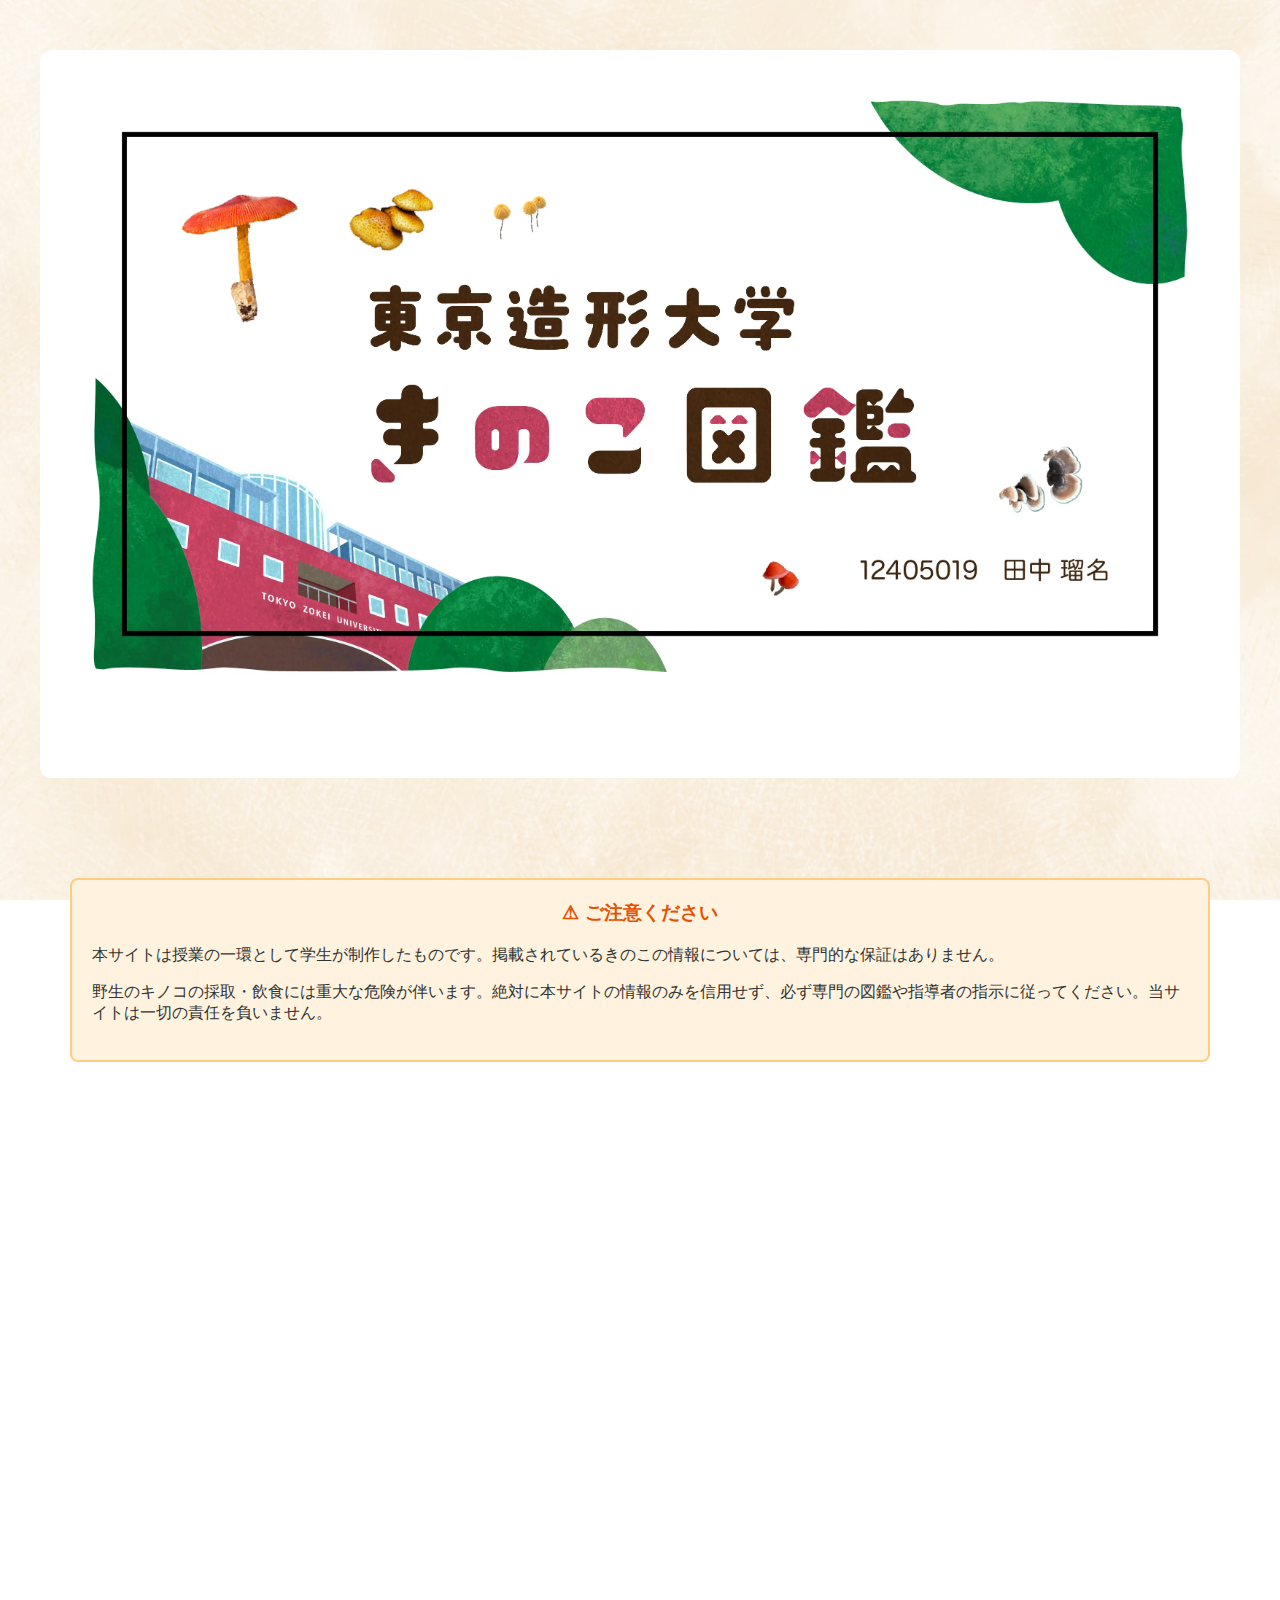
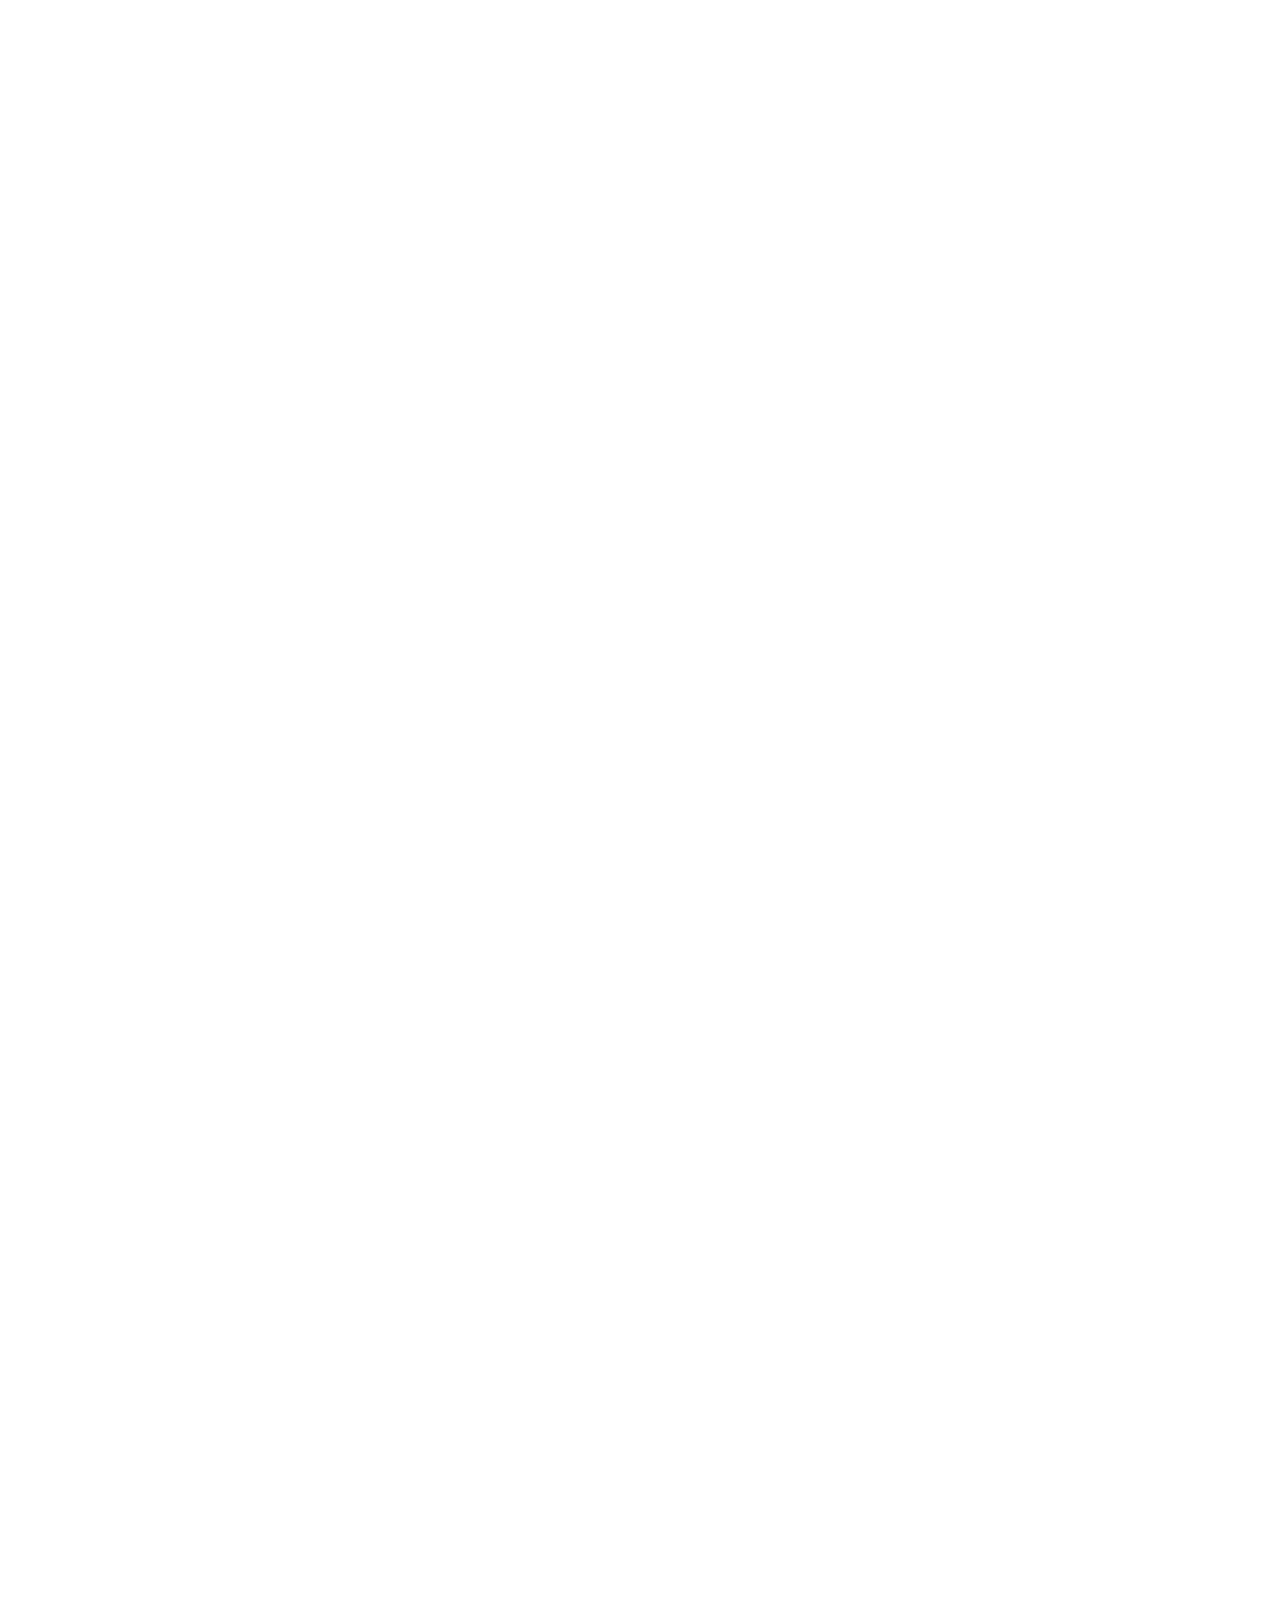
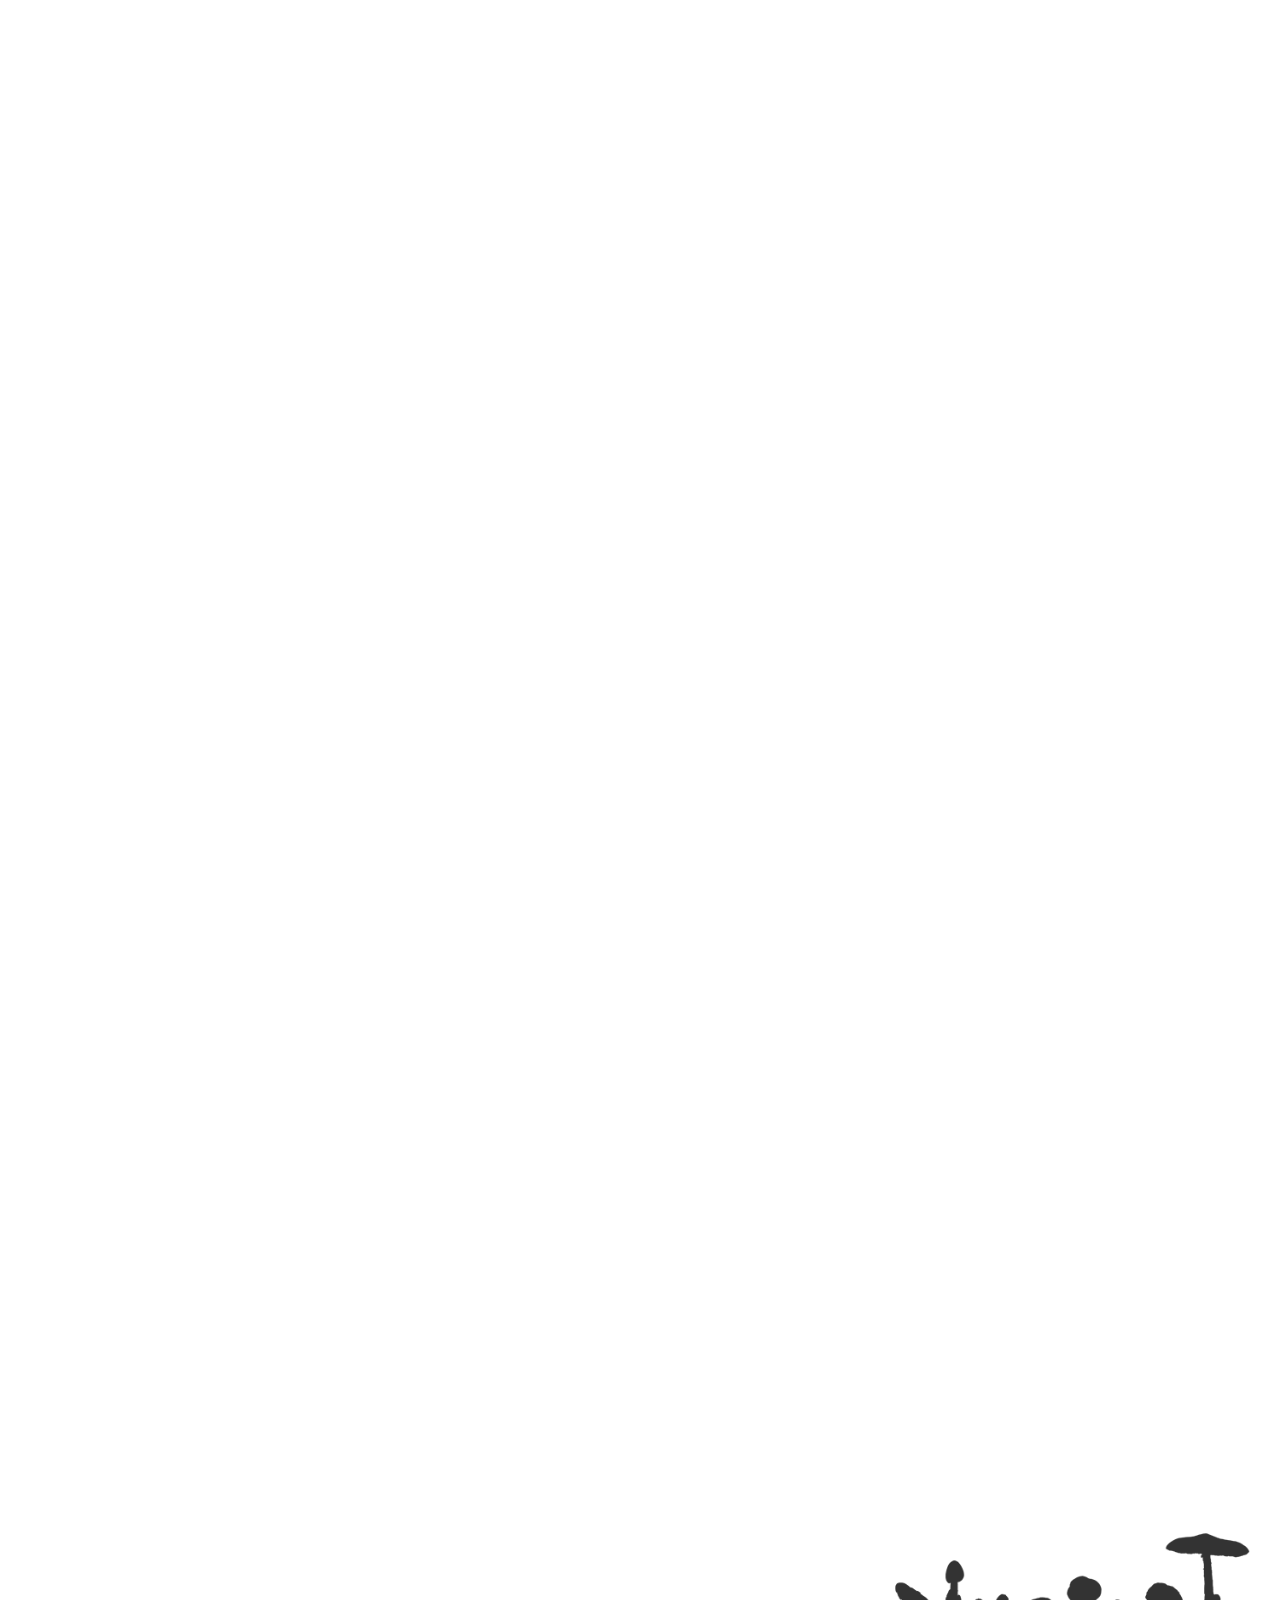
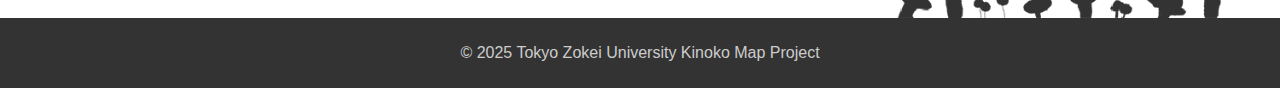
<file: index.html>
<!DOCTYPE html>
<html lang="ja">
<head>
    <meta charset="UTF-8">
    <meta name="viewport" content="width=device-width, initial-scale=1.0">
    <title>東京造形大学 きのこ図鑑</title>
    <link rel="stylesheet" href="style.css"> 
</head>
<body>

        <h1>
            <img src="images/Kinoko_Top.webp" alt="東京造形大学 きのこ図鑑 タイトル画像" class="main-image-content">
        </h1>
    
        <div class="disclaimer-wrapper">
            <div class="disclaimer-note">
                <h3>⚠︎ ご注意ください</h3>
                <p>本サイトは授業の一環として学生が制作したものです。掲載されているきのこの情報については、専門的な保証はありません。</p>
                <p>野生のキノコの採取・飲食には重大な危険が伴います。絶対に本サイトの情報のみを信用せず、必ず専門の図鑑や指導者の指示に従ってください。当サイトは一切の責任を負いません。</p>
            </div>
        </div>

        <section class="map-section-wrapper">

            <h2 class="section-title fade-in">MAP</h2>
            
            <div class="map-layout fade-in">
                
                <div class="map-area">
                    <div class="map-container">
                        <img src="images/my_map.png" alt="きのこの生息地地図" class="map-image">

                        <div class="pin-wrapper" style="top: 68%; left: 63%;"> <div class="pin-icon" data-id="kinoko-01"></div> </div>
                        <div class="pin-wrapper" style="top: 73%; left: 65%;"> <div class="pin-icon" data-id="kinoko-02"></div> </div>
                        <div class="pin-wrapper" style="top: 70%; left: 68%;"> <div class="pin-icon" data-id="kinoko-03"></div> </div>
                        <div class="pin-wrapper" style="top: 60%; left: 66%;"> <div class="pin-icon" data-id="kinoko-04"></div> </div>
                        <div class="pin-wrapper" style="top: 56%; left: 74%;"> <div class="pin-icon" data-id="kinoko-05"></div> </div>
                        <div class="pin-wrapper" style="top: 57%; left: 71%;"> <div class="pin-icon" data-id="kinoko-06"></div> </div>
                        <div class="pin-wrapper" style="top: 49%; left: 65%;"> <div class="pin-icon" data-id="kinoko-07"></div> </div>
                        <div class="pin-wrapper" style="top: 52%; left: 67%;"> <div class="pin-icon" data-id="kinoko-08"></div> </div>
                        <div class="pin-wrapper" style="top: 41%; left: 41%;"> <div class="pin-icon" data-id="kinoko-09"></div> </div>
                        <div class="pin-wrapper" style="top: 34%; left: 44%;"> <div class="pin-icon" data-id="kinoko-10"></div> </div>
                        <div class="pin-wrapper" style="top: 22%; left: 70%;"> <div class="pin-icon" data-id="kinoko-11"></div> </div>
                        <div class="pin-wrapper" style="top: 27%; left: 65%;"> <div class="pin-icon" data-id="kinoko-12"></div> </div>
                        <div class="pin-wrapper" style="top: 18%; left: 68%;"> <div class="pin-icon" data-id="kinoko-13"></div> </div>
                        <div class="pin-wrapper" style="top: 31%; left: 40%;"> <div class="pin-icon" data-id="kinoko-14"></div> </div>
                        <div class="pin-wrapper" style="top: 54%; left: 80%;"> <div class="pin-icon" data-id="kinoko-15"></div> </div>
                        <div class="pin-wrapper" style="top: 32%; left: 36%;"> <div class="pin-icon" data-id="kinoko-16"></div> </div>
                        <div class="pin-wrapper" style="top: 21%; left: 67%;"> <div class="pin-icon" data-id="kinoko-17"></div> </div>
                    </div>
                </div>

                <div class="map-detail-panel-wrapper">
                    <div class="map-detail-panel" id="map-detail-panel">
                        </div>
                </div>
                
            </div>

        </section>

        <h2 class="section-title fade-in">きのこの種類</h2>
        <div class="mushroom-list fade-in">
            
            <a href="detail-01.html" class="mushroom-link-wrapper fade-in">
                <div class="mushroom-card"> 
                    <div class="card-image-wrapper"> <img src="images/kinoko_img/zokei_kinoko-01.webp" alt="タマゴタケ"> </div>
                    <div class="card-content"> <h3>タマゴタケ</h3> <p>時期： 夏～秋</p> <p>食用： <span class="edible-tag tag-食">食</span></p> </div> 
                </div>
            </a>
        
            <a href="detail-02.html" class="mushroom-link-wrapper fade-in">
                <div class="mushroom-card"> 
                    <div class="card-image-wrapper"> <img src="images/kinoko_img/zokei_kinoko-02.webp" alt="不明なキノコ"> </div>
                    <div class="card-content"> <h3>不明なキノコ</h3> <p>時期： ？？？</p> <p>食用： <span class="edible-tag tag-不明">？</span></p> </div> 
                </div>
            </a>
        
            <a href="detail-03.html" class="mushroom-link-wrapper fade-in">
                <div class="mushroom-card"> 
                    <div class="card-image-wrapper"> <img src="images/kinoko_img/zokei_kinoko-03.webp" alt="ハリガネオチバタケ"> </div>
                    <div class="card-content"> <h3>ハリガネオチバタケ</h3> <p>時期： 夏～秋</p> <p>食用： <span class="edible-tag tag-不食">不食</span></p> </div> 
                </div>
            </a>
        
            <a href="detail-04.html" class="mushroom-link-wrapper fade-in">
                <div class="mushroom-card"> 
                    <div class="card-image-wrapper"> <img src="images/kinoko_img/zokei_kinoko-04.webp" alt="カワラタケ"> </div>
                    <div class="card-content"> <h3>カワラタケ</h3> <p>時期： 通年</p> <p>食用： <span class="edible-tag tag-不食">不食</span></p> </div> 
                </div>
            </a>
        
            <a href="detail-05.html" class="mushroom-link-wrapper fade-in">
                <div class="mushroom-card"> 
                    <div class="card-image-wrapper"> <img src="images/kinoko_img/zokei_kinoko-05.webp" alt="不明なキノコ"> </div>
                    <div class="card-content"> <h3>不明なキノコ</h3> <p>時期： ？？？</p> <p>食用： <span class="edible-tag tag-不明">？</span></p> </div> 
                </div>
            </a>
        
            <a href="detail-06.html" class="mushroom-link-wrapper fade-in">
                <div class="mushroom-card"> 
                    <div class="card-image-wrapper"> <img src="images/kinoko_img/zokei_kinoko-06.webp" alt="不明なキノコ"> </div>
                    <div class="card-content"> <h3>不明なキノコ</h3> <p>時期： ？？？</p> <p>食用： <span class="edible-tag tag-不明">？</span></p> </div> 
                </div>
            </a>
        
            <a href="detail-07.html" class="mushroom-link-wrapper fade-in">
                <div class="mushroom-card"> 
                    <div class="card-image-wrapper"> <img src="images/kinoko_img/zokei_kinoko-07.webp" alt="不明なキノコ"> </div>
                    <div class="card-content"> <h3>不明なキノコ</h3> <p>時期： ？？？</p> <p>食用： <span class="edible-tag tag-不明">？</span></p> </div> 
                </div>
            </a>
        
            <a href="detail-08.html" class="mushroom-link-wrapper fade-in">
                <div class="mushroom-card"> 
                    <div class="card-image-wrapper"> <img src="images/kinoko_img/zokei_kinoko-08.webp" alt="カワラタケ"> </div>
                    <div class="card-content"> <h3>カワラタケ</h3> <p>時期： 通年</p> <p>食用： <span class="edible-tag tag-不食">不食</span></p> </div> 
                </div>
            </a>
        
            <a href="detail-09.html" class="mushroom-link-wrapper fade-in">
                <div class="mushroom-card"> 
                    <div class="card-image-wrapper"> <img src="images/kinoko_img/zokei_kinoko-09.webp" alt="カワラタケ"> </div>
                    <div class="card-content"> <h3>カワラタケ</h3> <p>時期： 通年</p> <p>食用： <span class="edible-tag tag-不食">不食</span></p> </div> 
                </div>
            </a>
        
            <a href="detail-10.html" class="mushroom-link-wrapper fade-in">
                <div class="mushroom-card"> 
                    <div class="card-image-wrapper"> <img src="images/kinoko_img/zokei_kinoko-10.webp" alt="スエヒロタケ"> </div>
                    <div class="card-content"> <h3>スエヒロタケ</h3> <p>時期： 通年</p> <p>食用： <span class="edible-tag tag-不食">不食</span></p> </div> 
                </div>
            </a>
        
            <a href="detail-11.html" class="mushroom-link-wrapper fade-in">
                <div class="mushroom-card"> 
                    <div class="card-image-wrapper"> <img src="images/kinoko_img/zokei_kinoko-11.webp" alt="アラゲキクラゲ"> </div>
                    <div class="card-content"> <h3>アラゲキクラゲ</h3> <p>時期： 通年</p> <p>食用： <span class="edible-tag tag-食">食</span></p> </div> 
                </div>
            </a>
        
            <a href="detail-12.html" class="mushroom-link-wrapper fade-in">
                <div class="mushroom-card"> 
                    <div class="card-image-wrapper"> <img src="images/kinoko_img/zokei_kinoko-12.webp" alt="不明なキノコ"> </div>
                    <div class="card-content"> <h3>不明なキノコ</h3> <p>時期： ？？？</p> <p>食用： <span class="edible-tag tag-不明">？</span></p> </div> 
                </div>
            </a>
        
            <a href="detail-13.html" class="mushroom-link-wrapper fade-in">
                <div class="mushroom-card"> 
                    <div class="card-image-wrapper"> <img src="images/kinoko_img/zokei_kinoko-13.webp" alt="アカゴタケ属の幼菌"> </div>
                    <div class="card-content"> <h3>アカゴタケ属の幼菌</h3> <p>時期： 夏～秋</p> <p>食用： <span class="edible-tag tag-食">食</span></p> </div> 
                </div>
            </a>
        
            <a href="detail-14.html" class="mushroom-link-wrapper fade-in">
                <div class="mushroom-card"> 
                    <div class="card-image-wrapper"> <img src="images/kinoko_img/zokei_kinoko-14.webp" alt="不明なキノコ"> </div>
                    <div class="card-content"> <h3>不明なキノコ</h3> <p>時期： ？？？</p> <p>食用： <span class="edible-tag tag-不明">？</span></p> </div> 
                </div>
            </a>
        
            <a href="detail-15.html" class="mushroom-link-wrapper fade-in">
                <div class="mushroom-card"> 
                    <div class="card-image-wrapper"> <img src="images/kinoko_img/zokei_kinoko-15.webp" alt="ツルタケ"> </div>
                    <div class="card-content"> <h3>ツルタケ</h3> <p>時期： 夏～秋</p> <p>食用： <span class="edible-tag tag-食">食</span></p> </div> 
                </div>
            </a>
        
            <a href="detail-15.html" class="mushroom-link-wrapper fade-in">
                <div class="mushroom-card"> 
                    <div class="card-image-wrapper"> <img src="images/kinoko_img/zokei_kinoko-16.webp" alt="ドクベニタケ"> </div>
                    <div class="card-content"> <h3>ドクベニタケ</h3> <p>時期： 秋</p> <p>食用： <span class="edible-tag tag-毒">毒</span></p> </div> 
                </div>
            </a>
        
            <a href="detail-17.html" class="mushroom-link-wrapper fade-in">
                <div class="mushroom-card"> 
                    <div class="card-image-wrapper"> <img src="images/kinoko_img/zokei_kinoko-17.webp" alt="ヒラタケ"> </div>
                    <div class="card-content"> <h3>ヒラタケ</h3> <p>時期： 晩秋～春</p> <p>食用： <span class="edible-tag tag-食">食</span></p> </div> 
                </div>
            </a>
        </div>        

    <div class="footer-separator">
        <img src="images/kinoko_shadow.png" alt="キノコの影の区切り線" class="shadow-image">
    </div>
    <footer>
        <p>&copy; 2025 Tokyo Zokei University Kinoko Map Project</p>
    </footer>

    <script src="script.js"></script>

</body>
</html>
</file>
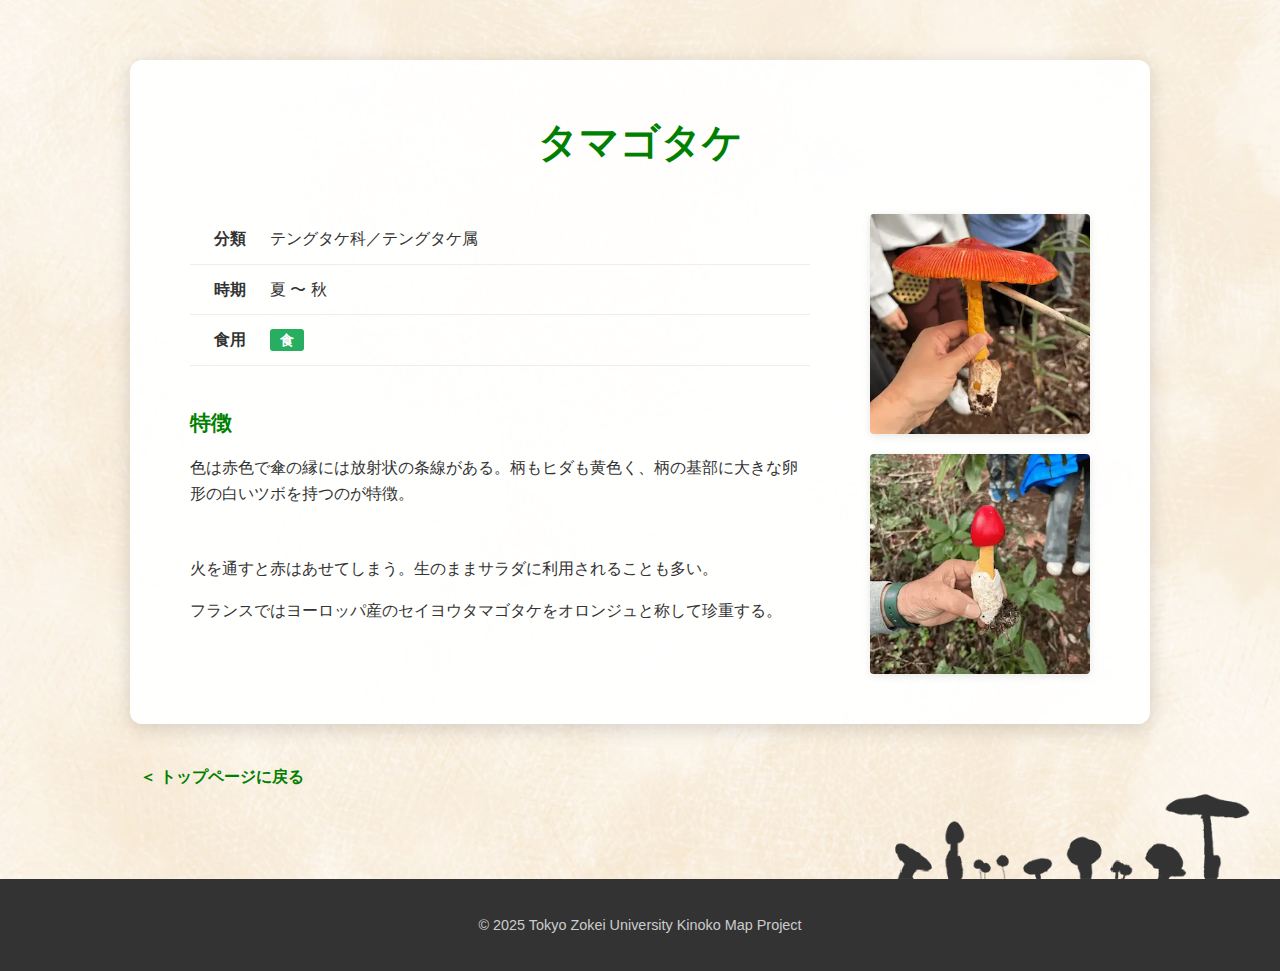
<file: detail-01.html>
<!DOCTYPE html>
<html lang="ja">
<head>
    <meta charset="UTF-8">
    <title>タマゴタケ 詳細 - きのこ図鑑</title>
    <link rel="stylesheet" href="detail-01.css">
</head>
<body>

<main class="detail-container">
    <header class="detail-header-row">
        <h1>タマゴタケ</h1>
    </header>

    <div class="detail-main-flex">
        <section class="info-column">
            <table class="spec-table">
                <tr><th>分類</th><td>テングタケ科／テングタケ属</td></tr>
                <tr><th>時期</th><td>夏 〜 秋</td></tr>
                <tr><th>食用</th><td><span class="edible-tag tag-食">食</span></td></tr>
            </table>

            <div class="feature-text">
                <h3>特徴</h3>
                <p>色は赤色で傘の縁には放射状の条線がある。柄もヒダも黄色く、柄の基部に大きな卵形の白いツボを持つのが特徴。</p>
                
                <div class="memo-area">
                    <p>火を通すと赤はあせてしまう。生のままサラダに利用されることも多い。</p>
                    <p>フランスではヨーロッパ産のセイヨウタマゴタケをオロンジュと称して珍重する。</p>
                </div>
            </div>
        </section>

        <aside class="image-column">
            <img src="images/kinoko_img/zokei_kinoko-01.webp" alt="タマゴタケ（傘開いてる）">
            <img src="images/kinoko_img/zokei_kinoko-01sub.webp" alt="タマゴタケ（傘閉じてる）">
        </aside>
    </div>
</main>

<div class="outer-nav-wrapper">
    <a href="index.html" class="back-link">＜ トップページに戻る</a>
</div>

<div class="footer-separator">
    <img src="images/kinoko_shadow.png" alt="キノコの影の区切り線" class="shadow-image">
</div>
<footer>
    <p>&copy; 2025 Tokyo Zokei University Kinoko Map Project</p>
</footer>

</body>
</html>
</file>
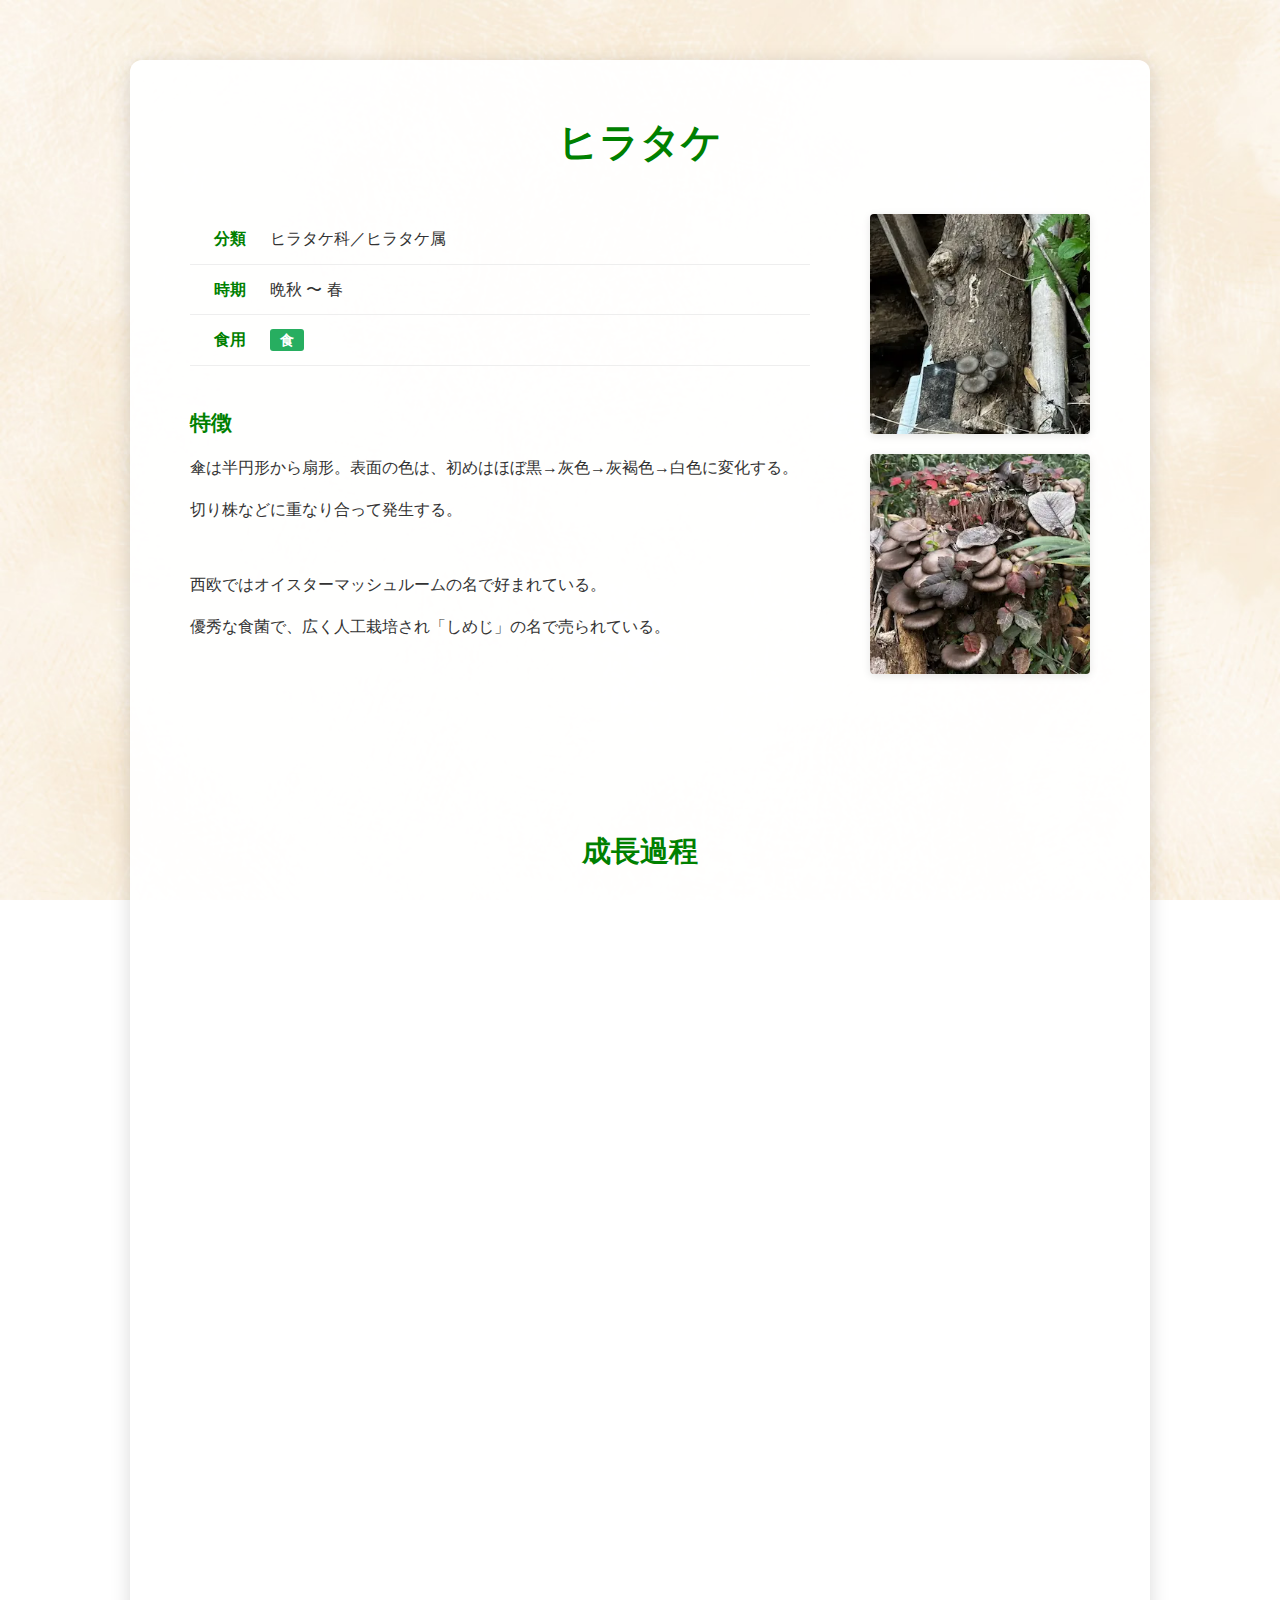
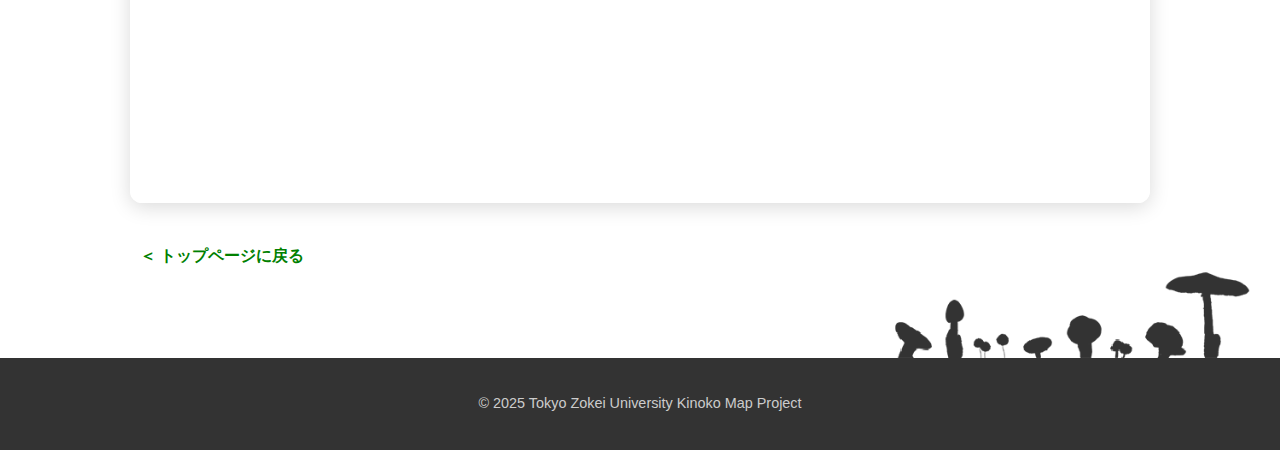
<file: detail-17.html>
<!DOCTYPE html>
<html lang="ja">
<head>
    <meta charset="UTF-8">
    <title>ヒラタケ 詳細 - きのこ図鑑</title>
    <link rel="stylesheet" href="detail-17.css">
</head>
<body>

<main class="detail-container">
    <header class="detail-header-row">
        <h1>ヒラタケ</h1>
    </header>

    <div class="detail-main-flex">
        <section class="info-column">
            <table class="spec-table">
                <tr><th>分類</th><td>ヒラタケ科／ヒラタケ属</td></tr>
                <tr><th>時期</th><td>晩秋 〜 春</td></tr>
                <tr><th>食用</th><td><span class="edible-tag tag-食">食</span></td></tr>
            </table>

            <div class="feature-text">
                <h3>特徴</h3>
                <p>傘は半円形から扇形。表面の色は、初めはほぼ黒→灰色→灰褐色→白色に変化する。</p>
                <p>切り株などに重なり合って発生する。</p>
                
                <div class="memo-area">
                    <p>西欧ではオイスターマッシュルームの名で好まれている。</p>
                    <p>優秀な食菌で、広く人工栽培され「しめじ」の名で売られている。</p>
                </div>
            </div>
        </section>

        <aside class="image-column">
            <img src="images/kinoko_img/zokei_kinoko-17.webp" alt="ヒラタケ1">
            <img src="images/kinoko_img/zokei_kinoko-18.webp" alt="ヒラタケ2">
        </aside>
    </div>

    <section class="growth-process-section">
        <h2>成長過程</h2>
        
        <div class="growth-grid">
            <div class="growth-item">
                <img src="images/kinoko_img/hiratake/hiratake-04sub.webp" alt="ヒラタケ04">
                <div class="growth-text">
                    <p><strong>01:</strong> 少し成長したヒラタケの様子</p>
                    <p>傘の色は黒い</p>
                </div>
            </div>
    
            <div class="growth-item">
                <img src="images/kinoko_img/hiratake/hiratake-05sub.webp" alt="ヒラタケ05">
                <div class="growth-text">
                    <p><strong>02:</strong> 翌日、少し成長した様子</p>
                    <p>かさの色が少し薄くなった</p>
                    <div class="inline-flex-box">
                        <img src="images/kinoko_img/zokei_kinoko-20.webp" alt="ヒダ綺麗">
                        <span>別の場所でとれたものはヒダが美しく整っていて食べごろ</span>
                    </div>
                </div>
            </div>
    
            <div class="growth-item">
                <img src="images/kinoko_img/hiratake/hiratake-06sub.webp" alt="ヒラタケ06">
                <div class="growth-text">
                    <p><strong>03:</strong> 3日後、全体的に大きくなり、色も白くなった</p>
                    <p>周りにもたくさん生えている</p>
                </div>
            </div>
    
            <div class="growth-item">
                <img src="images/kinoko_img/hiratake/hiratake-07sub.webp" alt="ヒラタケ07">
                <div class="growth-text">
                    <p><strong>04:</strong> さらに大きくなり、傘の縁が波打っている</p>
                    <div class="inline-flex-box">
                        <img src="images/kinoko_img/zokei_kinoko-21.webp" alt="胞子">
                        <span>傘の下に見える白い粒は胞子の影響</span>
                    </div>
                </div>
            </div>
    
            <div class="growth-item">
                <img src="images/kinoko_img/hiratake/hiratake-08sub.webp" alt="ヒラタケ08">
                <div class="growth-text"><p><strong>05:</strong> 老菌で、傘の縁が波打っている</p></div>
            </div>
            <div class="growth-item">
                <img src="images/kinoko_img/hiratake/hiratake-09sub.webp" alt="ヒラタケ09">
                <div class="growth-text"><p><strong>06:</strong> 01から2週間後、乾燥が進み、収縮した老菌</p>
                <p>黄色くなり、倒れている</p></div>
            </div>
        </div>
    </section>
</main>

<div class="outer-nav-wrapper">
    <a href="index.html" class="back-link">＜ トップページに戻る</a>
</div>

<div class="footer-separator">
    <img src="images/kinoko_shadow.png" alt="キノコの影の区切り線" class="shadow-image">
</div>
<footer>
    <p>&copy; 2025 Tokyo Zokei University Kinoko Map Project</p>
</footer>

<script>
    const observer = new IntersectionObserver((entries) => {
        entries.forEach(entry => {
            if (entry.isIntersecting) {
                entry.target.classList.add('show');
            }
        });
    }, { threshold: 0.1 });

    // 見出し(h2)と各アイテムを監視対象にする
    const targets = document.querySelectorAll('.growth-process-section h2, .growth-item');
    targets.forEach(target => {
        observer.observe(target);
    });
</script>

</body>
</html>
</file>
<file: style.css>
/* ==================================== */
/* 1. 全体とレイアウトの基本設定 */
/* ==================================== */
body {
    font-family: 'Hiragino Sans', 'メイリオ', Meiryo, sans-serif;
    margin: 0;
    padding: 0; /* body自体のパディングは0にする */
    background-image: url('images/back.jpg');
    background-size: cover;
    background-attachment: fixed;
    color: #333;
}

.container {
    max-width: 1200px;
    margin: 50px auto 0;
    padding: 0 30px; 
    border-radius: 12px;
    box-sizing: border-box;
}

a {
    text-decoration: none;
    color: inherit;
}

h1, h2, h3 {
    color: #008000; 
    margin-top: 0;
}

h1{
    max-width: 1200px;
    margin: 50px auto 0;
    background-color: #ffffff;
    padding: 30px; 
    border-radius: 12px;
    box-sizing: border-box;
}

h2.section-title {
    text-align: center;
    padding: 60px 0 30px; 
    font-size: 2.2em;
    margin-bottom: 40px; 
}

/* Moreボタンの共通スタイル */
.more-button {
    float: right; 
    display: inline-block;
    padding: 8px 15px;
    background-color: #008000;
    color: white;
    text-decoration: none;
    border-radius: 5px;
    transition: background-color 0.3s;
    margin-top: 15px;
    margin-bottom: 15px; 
    font-weight: bold;
    clear: right; 
}
.more-button:hover {
    background-color: #006400; 
}


/* ==================================== */
/* 2. ヘッダー画像とナビゲーションのスタイル */
/* ==================================== */

/* メインビジュアルの画像スタイル */
.main-image-content {
    display: block;
    width: 100%;
    max-width: 1200px; /* コンテナ幅に合わせる */
    height: auto;
    object-fit: cover;
    margin: 0 auto 60px auto; /* 左右中央寄せと、下部にコンテナとの隙間 */
}

/* ナビゲーション用のヘッダー (後でメニューを配置する場所) */
.navigation-header {
    max-width: 1200px;
    margin: 0 auto;
    padding: 10px 40px; 
    /* 必要に応じて、z-indexやposition: sticky; を設定してください */
}

/* H1要素を視覚的に非表示にするスタイル */


/* ==================================== */
/* 3. 注意書き (disclaimer-note) のスタイル */
/* ==================================== */
.disclaimer-wrapper {
    max-width: 1200px; /* ★ここで幅を制限 */
    margin: 100px auto;  /* ★左右autoで中央に寄せる */
    padding: 0 30px;    /* 画面が狭い時のための左右余白 */
    box-sizing: border-box;
}

.disclaimer-note {
    background-color: #fff3e0;
    border: 2px solid #ffcc80;
    padding: 20px;
    border-radius: 8px;
    /* margin-top: 100px; は不要なら削るか調整してください */
}

.disclaimer-note h3 {
    color: #e65100;
    margin-top: 0;
    text-align: center;
}


/* ==================================== */
/* 4. MAPセクション */
/* ==================================== */

/* セクション全体を包んで背景画像を敷く（横幅100%） */
.map-section-wrapper {
    width: 100%;
    margin: 60px 0;
    padding: 80px 0;
    background-image: url('images/back-2.jpg');
    background-size: cover;
    background-attachment: fixed;
    background-position: center;

    /* 上下を波型にカットする設定 */
    clip-path: polygon(
        0% 2%, 3% 1.2%, 6% 0.5%, 9% 0.1%, 12.5% 0%, 16% 0.1%, 19% 0.5%, 22% 1.2%, 25% 2%, 28% 2.8%, 31% 3.5%, 34% 3.9%, 37.5% 4%, 41% 3.9%, 44% 3.5%, 47% 2.8%, 50% 2%, 53% 1.2%, 56% 0.5%, 59% 0.1%, 62.5% 0%, 66% 0.1%, 69% 0.5%, 72% 1.2%, 75% 2%, 78% 2.8%, 81% 3.5%, 84% 3.9%, 87.5% 4%, 91% 3.9%, 94% 3.5%, 97% 2.8%, 100% 2%, 
        100% 98%, 97% 97.2%, 94% 96.5%, 91% 96.1%, 87.5% 96%, 84% 96.1%, 81% 96.5%, 78% 97.2%, 75% 98%, 72% 98.8%, 69% 99.5%, 66% 99.9%, 62.5% 100%, 59% 99.9%, 56% 99.5%, 53% 98.8%, 50% 98%, 47% 97.2%, 44% 96.5%, 41% 96.1%, 37.5% 96%, 34% 96.1%, 31% 96.5%, 28% 97.2%, 25% 98%, 22% 98.8%, 19% 99.5%, 16% 99.9%, 12.5% 100%, 9% 99.9%, 6% 99.5%, 3% 98.8%, 0% 98%
    );

    /* 波の端が切れないように少し余白を調整 */
    margin: 40px 0;
}

/* レイアウトを中央に寄せるための設定 */
.map-layout {
    max-width: 1200px; /* 他のパーツと幅を揃える */
    margin: 0 auto 100px; 
    display: flex;
    gap: 40px; 
    flex-wrap: wrap; 
    padding: 0 30px; /* 左右の余白 */
    box-sizing: border-box;
}

/* --- ここから下は、あなたが元々持っていたコードと同じです --- */

.map-area {
    flex: 1.5; 
    min-width: 300px;
    border-radius: 5px;
}

.map-detail-panel-wrapper {
    flex: 1.5; 
    min-width: 280px;
    display: flex;
    flex-direction: column;
    align-self: stretch; 
}
/* ... 以降の .map-detail-panel や .pin-icon などの記述をそのまま続ける ... */


.map-detail-panel {
    background-color: white;
    height: 600px;           /* デフォルトの高さ */
    max-height: 85vh;        /* ★画面の高さの85%までに制限（小さくなってもはみ出さない） */
    padding: 20px 80px; 
    border-radius: 8px;
    box-shadow: 0 4px 10px rgba(0, 0, 0, 0.1);
    position: relative; 
    display: flex;           /* 縦に並べる設定 */
    flex-direction: column;  /* 縦方向に配置 */
    overflow: hidden;        /* ★パネル自体はスクロールさせない */
}

/* ナビゲーションボタンの位置 */
.map-nav-inner {
    position: absolute; 
    top: 50%; 
    transform: translateY(-50%);
    width: calc(100% - 140px); 
    left: 70px; 
    pointer-events: none; 
    z-index: 100;
    background: transparent; 
}

.map-nav-inner button {
    position: absolute;
    top: 0;
    background: transparent; 
    border: none;
    color: #008000; 
    font-size: 3em; 
    cursor: pointer;
    padding: 0 10px;
    height: 60px;
    line-height: 60px;
    transition: color 0.2s, text-shadow 0.2s;
    font-weight: bold;
    pointer-events: auto; 
    border-radius: 4px;
    opacity: 0.9;
    text-shadow: 1px 1px 2px rgba(255, 255, 255, 0.8), -1px -1px 2px rgba(255, 255, 255, 0.8);
}
.map-nav-inner button:hover {
    color: #006400; 
    text-shadow: 1px 1px 3px rgba(255, 255, 255, 0.9), -1px -1px 3px rgba(255, 255, 255, 0.9);
}
#prev-kinoko {
    left: -60px; 
}
#next-kinoko {
    right: -60px; 
}


.map-container {
    position: relative; 
    width: fit-content; 
    max-width: 100%;
    margin: 0 auto;
    overflow: hidden;
}

.map-image {
    display: block;
    width: 100%;
    height: auto;
}

/* ピンの見た目 */
.pin-wrapper {
    position: absolute;
}

.pin-icon {
    display: block;
    width: 25px;
    height: 25px;
    background-image: url('images/mark1.png');
    background-size: contain; 
    background-repeat: no-repeat;
    cursor: pointer;
    transition: transform 0.2s,;
    z-index: 10;
}
.pin-icon.active {
    transform: translateY(-8px); 
    background-image: url('images/mark2.png'); 
}

.pin-detail-view {
    position: static;        /* 親のflexを活かす */
    height: 100%;
    display: flex;
    flex-direction: column;
}

.pin-detail-view h3 {
    text-align: center;
    font-size: 1.5em; 
    margin-top: 5px;
    margin-bottom: 10px;
    color: #008000;
}

/* 初期状態のタイトルだけに適用 */
.map-detail-panel > h3 {
    margin-top: 40px; /* 初期表示時のみさらに広く */
}

h4 {
    margin-top: 15px;    /* 50pxから15pxに大幅カット */
    margin-bottom: 5px;
    font-size: 1em;      /* 少し小さく */
}

/* ガイドメッセージ（地図の下のテキスト）のスタイル */
.guide-message {
    margin-top: 60px;
}

/* 詳細パネル内の画像サイズ縮小 */
.popup-image {
    max-width: 45%; 
    height: auto;
    border-radius: 4px;
    margin: 5px auto; 
    display: block;
}

.detail-description-wrapper {
    flex-grow: 1;            /* 余ったスペースを全部使う */
    overflow-y: auto;        /* ★文章が長い時だけ、ここがスクロールする */
    margin-bottom: 70px;     /* ボタンと重ならないように下に隙間を空ける */
    padding-right: 10px;     /* スクロールバー用の余白 */
}

/* Moreボタン（詳細パネル内）を絶対位置で固定 */
.pin-detail-view .more-button {
    position: absolute;      /* パネルの右下を基準にする */
    bottom: 25px; 
    right: 40px;             /* パネルの端から少し離す */
    z-index: 10;
    margin: 0;
}


/* 食用タグのスタイル */
.popup-info p strong {
    font-weight: bold;
    font-size: 0.9em; 
}
.edible-tag {
    font-weight: bold; 
    font-size: 0.8em; 
    padding: 3px 5px; 
    border-radius: 3px;
    color: white;
    display: inline-block; 
    transform: translateY(-1px);
}
.tag-食 { background-color: #27ae60; }
.tag-毒 { background-color: #c0392b; }
.tag-不食 { background-color: #f39c12; }
.tag-不明 { background-color: #7f8c8d; } 


/* ==================================== */
/* 5. キノコ一覧セクション */
/* ==================================== */
.mushroom-list {
    max-width: 1200px; /* ★ここでも幅を制限 */
    margin: 0 auto 50px; /* ★中央に寄せる */
    display: grid;
    grid-template-columns: repeat(auto-fit, minmax(250px, 1fr)); 
    gap: 40px; 
    padding: 20px 30px; /* 左右に30pxの余白 */
    box-sizing: border-box;
}

.mushroom-link-wrapper {
    display: contents; 
    color: inherit; 
    text-decoration: none;
}

.mushroom-card {
    border: 1px solid #ddd;
    border-radius: 8px;
    overflow: hidden;
    text-align: center;
    background-color: white;
    transition: none; 
    height: 400px; 
    display: flex;
    flex-direction: column;
    cursor: pointer;
}

.card-image-wrapper {
    width: 100%;
    height: 250px; 
    overflow: hidden; 
}

.mushroom-card img {
    width: 100%;
    height: 100%; 
    object-fit: cover; 
    padding: 0; 
    transition: transform 0.3s ease-in-out; 
}

.mushroom-card:hover img {
    transform: scale(1.1);
}

.card-content {
    padding: 10px 15px 15px; 
    flex-grow: 1;
    display: flex;
    flex-direction: column;
    justify-content: center; 
}

.card-content h3 {
    margin: 0 0 8px 0;
    font-size: 1.2em;
}

.card-content p {
    margin: 4px 0;
    overflow: hidden; 
}
.card-content p:last-child {
    margin-bottom: 0;
}

/* ==================================== */
/* 6. フッターとセパレーターのスタイル */
/* ==================================== */

.footer-separator {
    width: 100%;
    margin: 0 auto; 
    line-height: 0;
}

.shadow-image {
    display: block;
    width: 100%;
    height: auto;
}

footer {
    width: 100%;       /* 画面の端から端まで */
    margin: 0;         /* 余計な余白をカット */
    padding: 10px 0;   /* 上下のパディング */
    background-color: #333;
    color: #ccc;
    text-align: center;
}

/* ==================================== */
/* 7. アニメーション */
/* ==================================== */

/* --- ふわっと表示される前のアニメーション準備 --- */
.fade-in {
    opacity: 0;
    transform: translateY(30px); /* 少し下に下げておく */
    transition: opacity 0.8s ease-out, transform 0.8s ease-out;
}

/* --- クラスがついた時のアニメーション実行 --- */
.fade-in.is-visible {
    opacity: 1;
    transform: translateY(0); /* 元の位置に戻る */
}

/* ==================================== */
/* 8. レスポンシブ対応 */
/* ==================================== */
@media (max-width: 900px) {
    .map-layout {
        flex-direction: column;
    }
    
    .map-detail-panel {
        height: 500px;       /* 横並びから縦並びに変わった時の高さ */
        max-height: 70vh;    /* 画面を塞ぎすぎない高さに */
        padding: 20px 80px;
    }

    .map-nav-inner {
        width: calc(100% - 120px);
        left: 60px;
    }
    #prev-kinoko {
        left: -40px; 
    }
    #next-kinoko {
        right: -40px; 
    }
    
    /* 画面が狭いとき、Moreボタンの固定位置を解除 */
    .pin-detail-view {
        padding-bottom: 0; 
    }
    .pin-detail-view .more-button {
        position: absolute;  /* ★スマホサイズでも固定を維持 */
        bottom: 25px;
        right: 60px;
        float: none;
    }
    
    .main-image-content {
        margin-bottom: 30px; 
    }

    .navigation-header {
        padding: 10px 20px;
    }
    
    /* 狭い画面では概説セクションを非表示にする */
    .pin-detail-view h4,
    .pin-detail-view p:not(.popup-info p):not(.guide-message) {
        display: none;
    }

    /* アクティブ時の跳ねる動きもサイズに合わせて調整 */
    .pin-icon.active {
        transform: translateY(-5px); 
    }
}
</file>
<file: detail-01.css>
/* detail-01.css */

body {
    background-image: url('images/back.jpg');
    background-size: cover;
    background-attachment: fixed;
    font-family: 'Hiragino Sans', 'メイリオ', sans-serif;
    margin: 0;
    padding: 0;
    color: #333;
    line-height: 1.6;
}

/* 白い枠の設定 */
.detail-container {
    max-width: 900px;
    margin: 60px auto 20px; /* 下側のマージンを減らし、ボタンを近くに配置 */
    background-color: rgba(255, 255, 255, 0.95);
    padding: 50px 60px;
    border-radius: 12px;
    box-shadow: 0 4px 20px rgba(0,0,0,0.15);
}

/* 枠の外のボタンエリア */
.outer-nav-wrapper {
    max-width: 1000px;
    margin: 0 auto; /* 白い枠と幅を合わせる */
    text-align: left;    /* 左寄せ */
    padding-top: 20px;
}

.back-link {
    color: #008000;
    text-decoration: none;
    font-weight: bold;
    font-size: 1rem;
    padding: 0;
    border-radius: 4px;
    transition: background-color 0.2s;
}

.back-link:hover {
    color: #006400; 
    text-shadow: 1px 1px 3px rgba(255, 255, 255, 0.9), -1px -1px 3px rgba(255, 255, 255, 0.9);
}

/* 1段目：名前 */
.detail-header-row {
    text-align: center;
    margin-bottom: 40px;
}
.detail-header-row h1 {
    font-size: 2.5em;
    margin: 0;
    color: #008000;
}

/* 2段目：レイアウト */
.detail-main-flex {
    display: flex;
    gap: 60px;
    align-items: flex-start;
}

.info-column { flex: 1; }

.image-column {
    width: 220px;
    display: flex;
    flex-direction: column;
    gap: 20px;
}
.image-column img {
    width: 100%;
    height: auto;
    border-radius: 4px;
    box-shadow: 0 2px 8px rgba(0,0,0,0.1);
}

/* 情報テーブル */
.spec-table {
    width: 100%;
    border-collapse: collapse;
    margin-bottom: 40px;
}
.spec-table th, .spec-table td {
    padding: 12px 0;
    border-bottom: 1px solid #eee;
    font-size: 1rem;
}
.spec-table th {
    width: 80px;
    font-weight: bold;
}

/* 特徴テキスト */
.feature-text h3 {
    font-size: 1.3em;
    color: #008000;
    margin-bottom: 15px;
    border-bottom: none; /* ★下線を削除 */
}

/* めもエリアの間隔調整 */
.memo-area {
    margin-top: 50px; /* ★上との間隔をさらに広げました */
}

.memo-area p {
    font-size: 1rem;
    margin-bottom: 12px;
}

/* 食用タグ */
.edible-tag {
    font-weight: bold; 
    font-size: 0.9em; 
    padding: 3px 10px; 
    border-radius: 3px;
    color: white;
}
.tag-食 { background-color: #27ae60; }

/* フッター (index.htmlと共通) */
.footer-separator {
    width: 100%;
    margin: 0 auto; 
    line-height: 0;
}
.shadow-image {
    display: block;
    width: 100%;
    height: auto;
}
footer {
    width: 100%;
    padding: 20px 0;
    background-color: #333;
    color: #ccc;
    text-align: center;
    font-size: 0.9em;
}

/* スマホ対応 */
@media (max-width: 750px) {
    .detail-container, .outer-nav-wrapper { margin: 20px; max-width: none; }
    .detail-main-flex { flex-direction: column; }
    .image-column { width: 100%; flex-direction: row; }
    .image-column img { width: calc(50% - 10px); }
}
</file>
<file: detail-17.css>
/* detail-17.css (detail-01.cssからコピーして修正) */

body {
    background-image: url('images/back.jpg');
    background-size: cover;
    background-attachment: fixed;
    font-family: 'Hiragino Sans', 'メイリオ', sans-serif;
    margin: 0;
    padding: 0;
    color: #333;
    line-height: 1.6;
}

/* 白い枠の設定 */
.detail-container {
    max-width: 900px;
    margin: 60px auto 20px;
    background-color: rgba(255, 255, 255, 0.95);
    padding: 50px 60px;
    border-radius: 12px;
    box-shadow: 0 4px 20px rgba(0,0,0,0.15);
}

/* 枠の外のボタンエリア */
.outer-nav-wrapper {
    max-width: 1000px;
    margin: 0 auto; /* 白い枠と幅を合わせる */
    text-align: left;    /* 左寄せ */
    padding-top: 20px;
}

.back-link {
    color: #008000;
    text-decoration: none;
    font-weight: bold;
    font-size: 1rem;
    padding: 0; /* 背景色なし */
    border-radius: 4px;
    transition: color 0.2s, text-shadow 0.2s; /* ホバー効果 */
}

.back-link:hover {
    color: #006400; 
    text-shadow: 1px 1px 3px rgba(255, 255, 255, 0.9), -1px -1px 3px rgba(255, 255, 255, 0.9);
}

/* 1段目：名前 */
.detail-header-row {
    text-align: center;
    margin-bottom: 40px;
}
.detail-header-row h1 {
    font-size: 2.5em;
    margin: 0;
    color: #008000; /* 名前の色も緑に */
}

/* 2段目：レイアウト */
.detail-main-flex {
    display: flex;
    gap: 60px;
    align-items: flex-start;
}

.info-column { flex: 1; }

.image-column {
    width: 220px;
    display: flex;
    flex-direction: column;
    gap: 20px;
}
.image-column img {
    width: 100%;
    height: auto;
    border-radius: 4px;
    box-shadow: 0 2px 8px rgba(0,0,0,0.1);
}

/* 情報テーブル */
.spec-table {
    width: 100%;
    border-collapse: collapse;
    margin-bottom: 40px;
}
.spec-table th, .spec-table td {
    padding: 12px 0;
    border-bottom: 1px solid #eee;
    font-size: 1rem;
}
.spec-table th {
    width: 80px;
    font-weight: bold;
    color: #008000; /* thの色を緑に */
}

/* 食用タグ */
.edible-tag {
    font-weight: bold; 
    font-size: 0.9em; 
    padding: 3px 10px; 
    border-radius: 3px;
    color: white;
}
.tag-食 { background-color: #27ae60; }

/* 特徴テキスト */
.feature-text h3 {
    font-size: 1.3em;
    color: #008000;
    margin-bottom: 15px;
    border-bottom: none;
}

/* めもエリアの間隔調整 */
.memo-area {
    margin-top: 50px;
}
.memo-area p {
    font-size: 1rem;
    margin-bottom: 12px;
}

/* --- 成長過程セクションのスタイル --- */
.growth-process-section {
    margin-top: 80px; /* メインコンテンツとの間にしっかり余白 */
    padding-top: 50px;
}
.growth-process-section h2 {
    text-align: center;
    font-size: 1.8em;
    color: #008000;
    margin-bottom: 40px;
}

.growth-grid {
    display: grid;
    /* 画面幅に合わせて自動で列数を調整 */
    grid-template-columns: repeat(auto-fit, minmax(280px, 1fr));
    gap: 25px;
}

.growth-item {
    background-color: #fff;
    border: 2px solid #eee;
    border-radius: 8px;
    overflow: hidden;
    display: flex;
    flex-direction: column;
    height: 100%;
}

.growth-item img {
    width: 100%;
    /* 比率を3:2で固定。これで画面を小さくしても歪みません */
    aspect-ratio: 3 / 2; 
    object-fit: cover;
    display: block;
}

.growth-text {
    padding: 15px;
    font-size: 0.95rem;
    flex-grow: 1;
}

/* テキスト内の小さな画像 */
.inline-photo {
    width: 60px; /* 小さな画像のサイズ */
    height: auto;
    object-fit: contain;
    vertical-align: middle; /* テキストと高さを合わせる */
    margin: 0 5px;
    border-radius: 3px;
    box-shadow: none; /* 影をつけない */
}

/* ★05, 07用の横並びボックス */
.inline-flex-box {
    display: flex;
    align-items: center;
    gap: 12px;
    margin-top: 15px;
    padding: 10px;
    border-radius: 5px;
}

.inline-flex-box img {
    width: 80px;  /* 小さくする */
    height: 80px; /* 正方形にする */
    aspect-ratio: 1 / 1; /* 正方形固定 */
    object-fit: cover;
    border-radius: 4px;
    flex-shrink: 0; /* 画像が圧縮されないように固定 */
}

.inline-flex-box span {
    font-size: 0.85rem;
    line-height: 1.4;
    color: #555;
    flex: 1;
}

/* --- レシピセクションのスタイル (修正版) --- */
.recipe-section {
    margin-top: 120px; /* 上の間隔をさらに広く */
    margin-bottom: 10px; /* 下の間隔も確保 */
    border-top: none;
}

/* 「きのこレシピ」見出し：成長過程の見出しと同じスタイル */
.recipe-title {
    text-align: center;
    font-size: 1.8em;
    color: #008000; /* 成長過程と同じ緑色 */
    margin-bottom: 40px;
}

.recipe-container {
    background-color: #fff9f0;
    border: 1px solid #eee;
    border-radius: 12px;
    padding: 40px;
    max-width: 800px; /* 少し幅を絞って中央寄せ */
    margin: 0 auto;
    box-shadow: 0 4px 15px rgba(0,0,0,0.05);
}

.recipe-header h3 {
    color: #333;
    text-align: center;
    font-size: 1.5rem;
    margin-bottom: 25px;
    border-bottom: 2px solid #e9d5b0;
    padding-bottom: 20px;
}

.recipe-content {
    display: flex;
    gap: 40px;
    margin-bottom: 40px;
}

.recipe-info, .recipe-steps { flex: 1; }

.recipe-info h4, .recipe-steps h4 {
    color: #008000; /* 小見出しも緑に */
    border-left: 4px solid #008000;
    padding-left: 10px;
    margin-bottom: 15px;
    font-size: 1.1rem;
}

.ingredients-list {
    list-style: none;
    padding: 0;
}

.ingredients-list li {
    padding: 10px 0;
    border-bottom: 1px solid #f0f0f0;
    display: flex;
    justify-content: space-between;
    font-size: 0.95rem;
}

.recipe-steps ol {
    padding-left: 20px;
}

.recipe-steps li {
    margin-bottom: 15px;
    font-size: 0.95rem;
}

/* 画像：完成写真1枚のみを中央に */
.main-recipe-img img {
    width: 100%;
    max-height: 450px;
    object-fit: cover;
    border-radius: 8px;
    display: block;
}

/* フッター (index.htmlと共通) */
.footer-separator {
    width: 100%;
    margin: 0 auto; 
    line-height: 0;
}
.shadow-image {
    display: block;
    width: 100%;
    height: auto;
}
footer {
    width: 100%;
    padding: 20px 0;
    background-color: #333;
    color: #ccc;
    text-align: center;
    font-size: 0.9em;
}

/* スマホ対応の強化 */
@media (max-width: 800px) {
    .detail-container { margin: 20px; padding: 30px; }
    .outer-nav-wrapper { padding: 0 20px; }
}

@media (max-width: 600px) {
    .growth-grid {
        grid-template-columns: 1fr; /* 1列に固定 */
    }
    .recipe-content { flex-direction: column; }
    .main-recipe-img img { height: 200px; }

    
    /* 非常に幅が狭い時、横並びが見切れるのを防ぐ */
    .inline-flex-box {
        flex-direction: row; /* 横並びは維持するが、隙間を調整 */
        gap: 8px;
    }
    
    .inline-flex-box img {
        width: 60px;
        height: 60px;
    }
}

@media (max-width: 400px) {
    /* 画面幅が400px以下の時は、かさ裏画像も縦並びに切り替え */
    .inline-flex-box {
        flex-direction: column;
        align-items: flex-start;
    }
    .inline-flex-box img {
        width: 100%; /* スマホ最小幅では画像を大きく見せる */
        height: auto;
        aspect-ratio: 16 / 9;
    }
}

/* --- スクロールアニメーション用の設定 --- */

/* タイトルとアイテムの共通設定 */
.growth-process-section h2,
.growth-item {
    opacity: 0;
    transform: translateY(30px); /* 少し大きめに動かすとより「ふわっと」します */
    transition: opacity 1.0s ease-out, transform 1.0s ease-out;
}

/* 表示された時の状態 */
.growth-process-section h2.show,
.growth-item.show {
    opacity: 1;
    transform: translateY(0);
}

/* タイトルが出た後にアイテムが出始めるように少し遅延（任意） */
.growth-item.show {
    transition-delay: 0.2s;
}

/* レシピ */
.recipe-title, .recipe-container {
    opacity: 0;
    transform: translateY(30px);
    transition: opacity 1s ease-out, transform 1s ease-out;
}

.recipe-title.show, .recipe-container.show {
    opacity: 1;
    transform: translateY(0);
}
</file>
